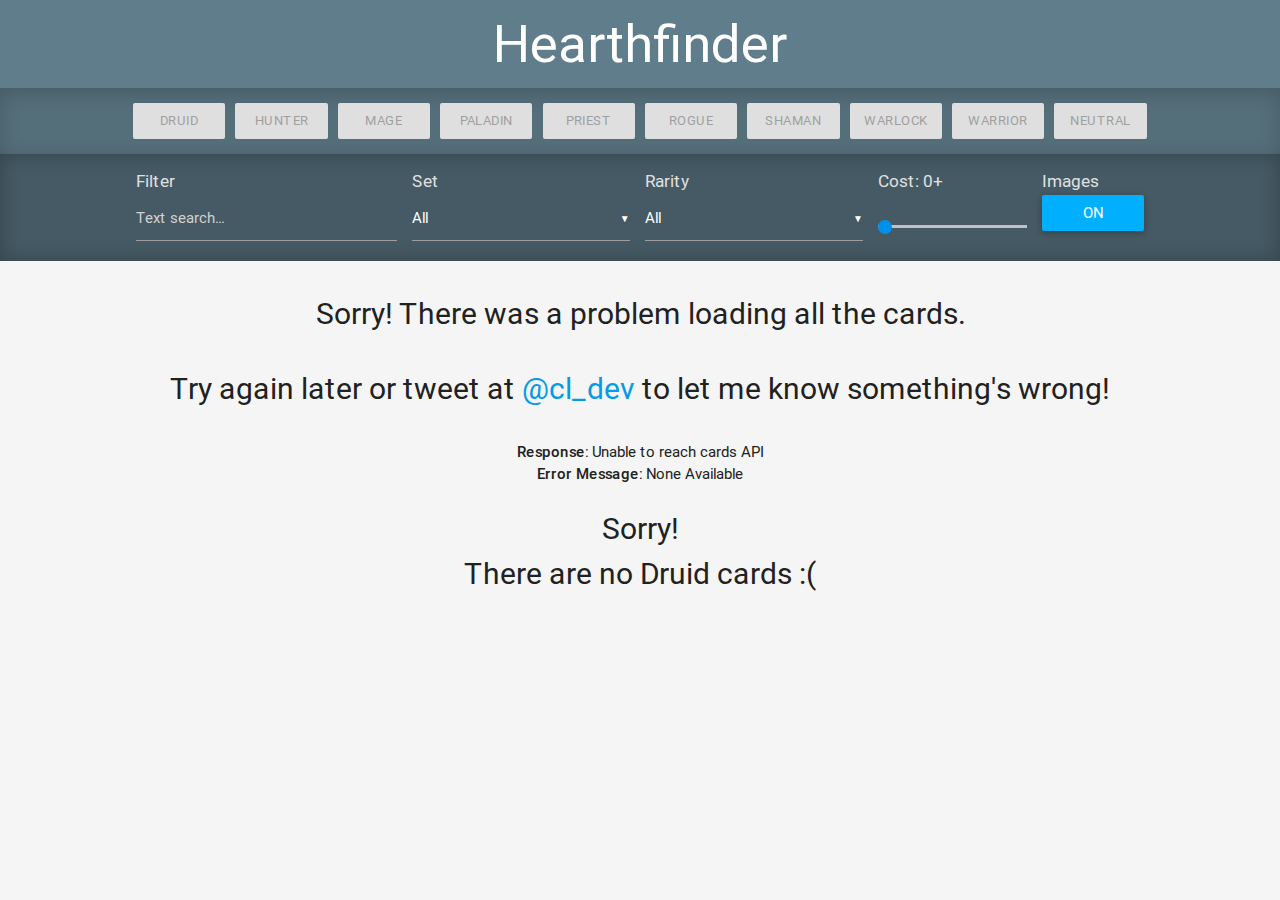
<file: cards/index.html>
<!doctype html>
<html ng-app="cards">
    <head>
        <title>Hearthstone Card Browser</title>
        
        <meta charset="utf-8">
        <meta name="viewport" content="width=device-width, initial-scale=1">
        <meta name="theme-color" content="#607d8b" />
        
        <link rel="shortcut icon" type="image/png" href="../_images/favicon.png">
        <link rel="shortcut icon" type="image/png" href="http://scrap.chrislewisdev.com/_images/favicon.png">
        
        <link href="http://fonts.googleapis.com/icon?family=Material+Icons" rel="stylesheet">
        <link type="text/css" rel="stylesheet" href="./materialize/css/materialize.min.css"  media="screen,projection"/>
        <link rel="stylesheet" href="./css/style.css">
        <link rel="stylesheet" href="./css/card-previews.css">
        
        <script src="../_js/angular.min.js"></script>
        <script src="../_js/angular-route.min.js"></script>
        <script src="../_js/angular-sanitize.js"></script>
        <script src="./js/cards.js"></script>

        <!--Let browser know website is optimized for mobile-->
        <meta name="viewport" content="width=device-width, initial-scale=1.0"/>
    </head>
    <body>
        <div class="header blue-grey">
            <h1>Hearthfinder</h1>
        </div>

        <div ng-view></div>

        <!-- Materialize CSS includes -->
        <script type="text/javascript" src="https://code.jquery.com/jquery-2.1.1.min.js"></script>
        <script type="text/javascript" src="./materialize/js/materialize.min.js"></script>
    </body>
</html>
</file>
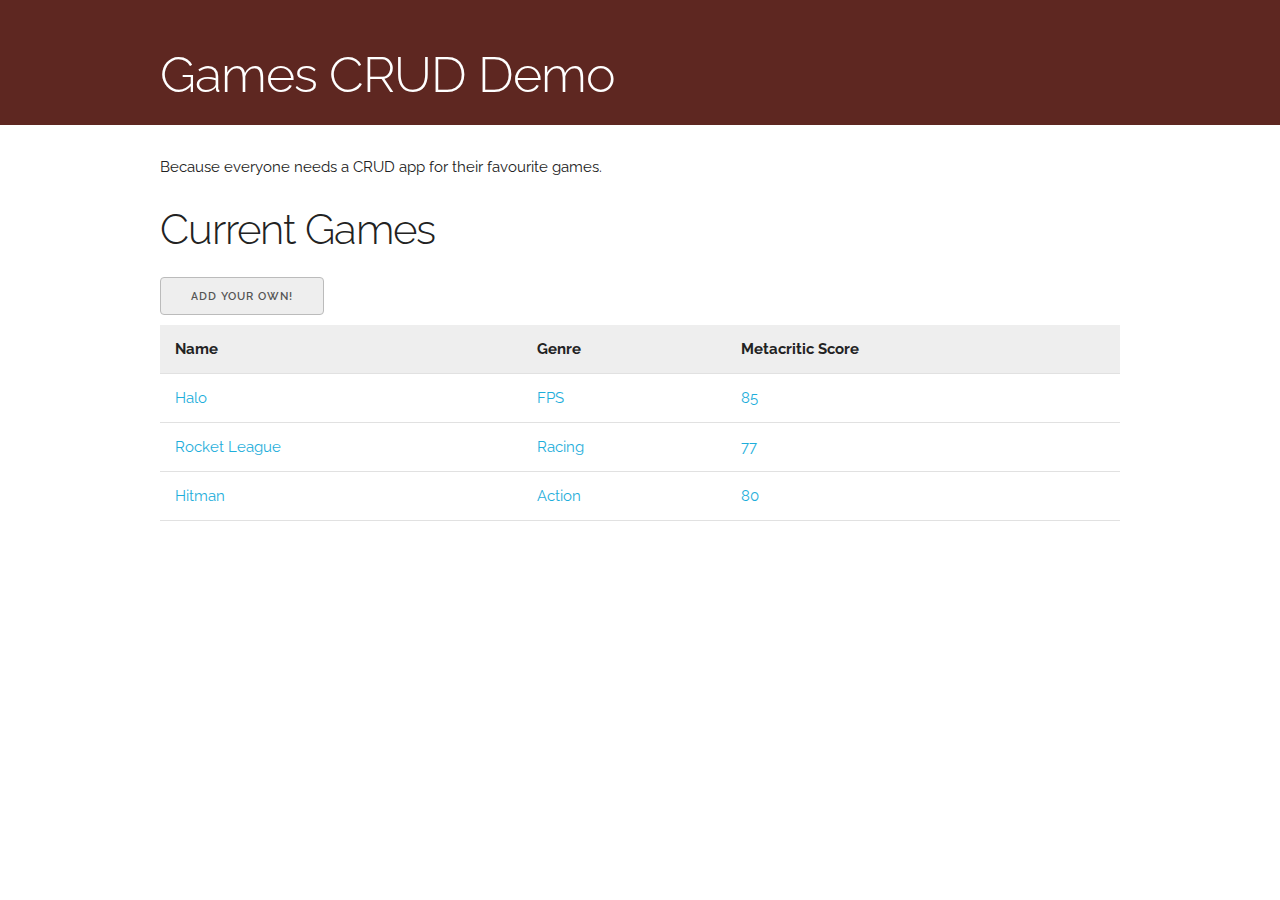
<file: cruddy-games/index.html>
<!doctype html>
<html ng-app="games-crud">
    <head>
        <title>Scrapyard: Games CRUD</title>
        
        <meta charset="utf-8">
        <meta name="viewport" content="width=device-width, initial-scale=1">
        <meta name="theme-color" content="#5e2721" />
        
        <link rel="shortcut icon" type="image/png" href="../_images/favicon.png">
        <link rel="shortcut icon" type="image/png" href="http://scrap.chrislewisdev.com/_images/favicon.png">
        
        <link href="//fonts.googleapis.com/css?family=Raleway:400,300,600" rel="stylesheet" type="text/css">
        <link rel="stylesheet" href="../_css/skeleton/normalize.css">
        <link rel="stylesheet" href="../_css/skeleton/skeleton.css">
        <link rel="stylesheet" href="../_css/style.css">
        <link rel="stylesheet" href="css/style.css">
        <link rel="stylesheet" href="css/ng-dialog/ngDialog.css">
        <link rel="stylesheet" href="css/ng-dialog/ngDialog-theme-default.css">
        
        <script src="../_js/angular.min.js"></script>
        <script src="../_js/angular-route.min.js"></script>
        <script src="js/ngDialog.min.js"></script>
        <script src="js/games-crud.js"></script>
    </head>
    <body>
        <div class="header">
            <div class="container">
                <div class="row">
                    <div class="twelve columns">
                        <h1>Games CRUD Demo</h1>
                    </div>
                </div>
            </div>
        </div>
        <div class="body container">
            <div>
                <p>Because everyone needs a CRUD app for their favourite games.</p>
            </div>
            <div ng-view></div>
        </div>
    </body>
</html>
</file>
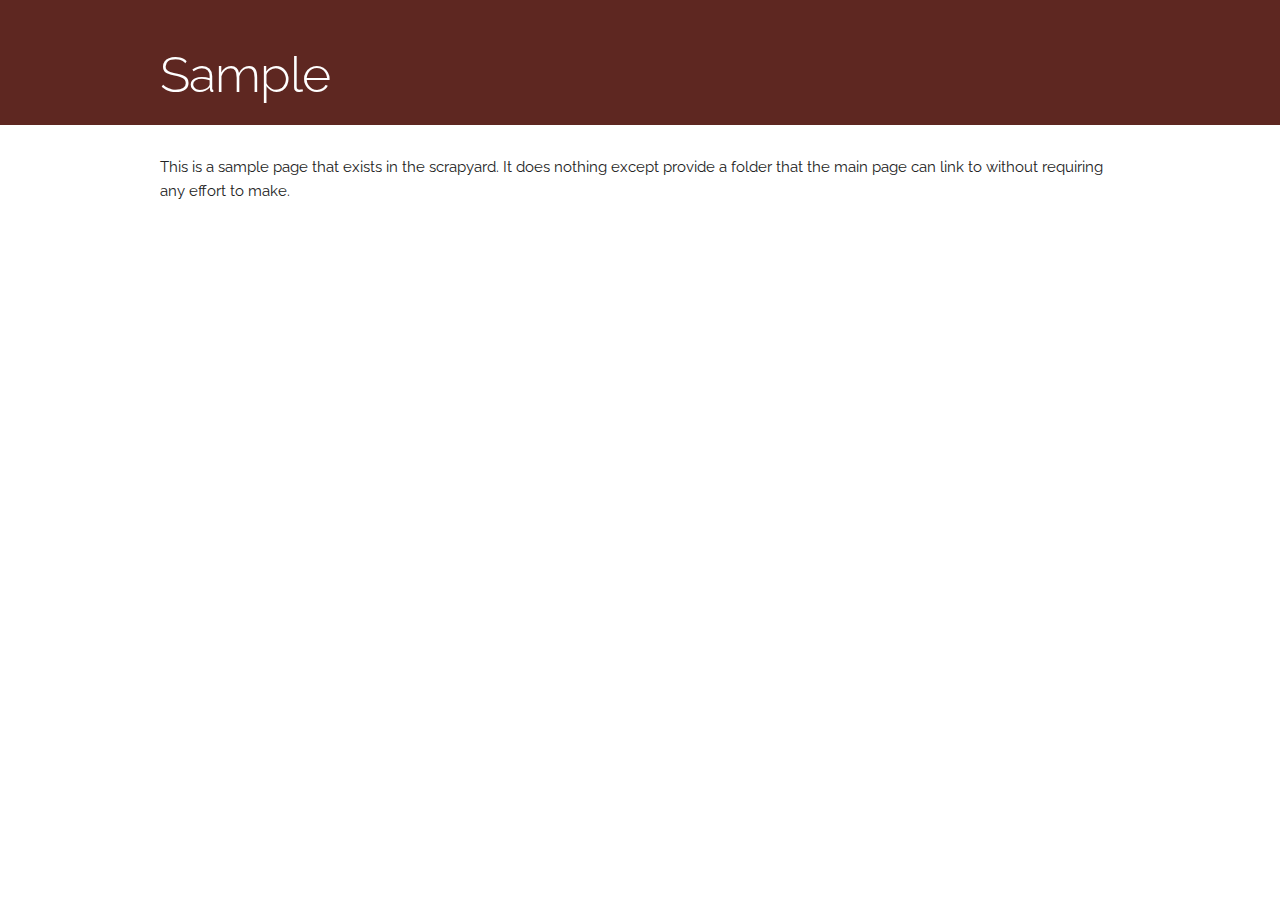
<file: sample-page/index.html>
<!doctype html>
<html>
    <head>
        <title>Scrapyard: Sample Page</title>
        
        <meta charset="utf-8">
        <meta name="viewport" content="width=device-width, initial-scale=1">
        <meta name="theme-color" content="#5e2721" />
        
        <link rel="shortcut icon" type="image/png" href="../_images/favicon.png">
        <link rel="shortcut icon" type="image/png" href="http://scrap.chrislewisdev.com/_images/favicon.png">
        
        <link href="//fonts.googleapis.com/css?family=Raleway:400,300,600" rel="stylesheet" type="text/css">
        <link rel="stylesheet" href="../_css/skeleton/normalize.css">
        <link rel="stylesheet" href="../_css/skeleton/skeleton.css">
        <link rel="stylesheet" href="../_css/style.css">
    </head>
    <body>
        <div class="header">
            <div class="container">
                <div class="row">
                    <div class="twelve columns">
                        <h1>Sample</h1>
                    </div>
                </div>
            </div>
        </div>
        <div class="body container">
            <div class="row">
                <div class="twelve columns">
                    <p>
                        This is a sample page that exists in the scrapyard. 
                        It does nothing except provide a folder that the main page can link to without requiring any effort to make.
                    </p>
                </div>
            </div>
        </div>
    </body>
</html>
</file>
<file: cards/css/style.css>
body
{
    background:#F5F5F5;
    color:#212121;
}

.header
{
    padding-top:1em;
    padding-bottom:1em;
    text-align:center;
    color:#FFFFFF;
}

.header h1
{
    margin:0;
    font-size:3.5rem;    
}

.container
{
    max-width:1340px;
    width:80%;
}
@media (max-width:900px) {
    .container
    {
        width:85%;
    }
}

.class-navigation
{
    box-shadow: inset 0px 5px 20px 0px rgba(0,0,0,0.17);
    padding-top:1em;
    padding-bottom:1em;
}
.class-navigation .row
{
    margin-bottom:0;
}

.filters
{
    box-shadow: inset 0px 0px 20px 0px rgba(0,0,0,0.25);
    padding-top:1em;
    padding-bottom:1em;
    color:#FFFFFF;
}

button[disabled]
{
    background-color:#dedede !important;
    color:#bbb;
    border-color:#bbb !important;
}
.btn, .btn:focus
{
    background:#0091ea;
    padding:0;
}
.btn:hover
{
    background:#40c4ff;
}
.button-primary
{
    background:#00b0ff;
    color:#FFFFFF;
}

.class-button
{
    width:9%;
    margin-left:.5%;
    margin-right:.5%;
    font-size:13px;
}

.class-navigation-mobile
{
    display:none;
}
@media (max-width: 900px) { 
    .class-navigation-mobile
    {
        display:block;
    }
    .class-navigation-desktop
    {
        display:none;
    }
}

.class-navigation .dropdown-button
{
    width:100%;
}
#class-select-dropdown li
{
    text-align:center;
    display:inline-block;
    width:50%;
}
#class-select-dropdown li.current-class
{
    background:#eee;
}

.display-options button
{
    width:24%;
}
@media (max-width: 650px) { 
    .display-options button
    {
        width:100%;
    }
}

.filter-toggle button
{
    width:100%;
    z-index:20;
    /*margin-bottom:20px;*/
}

.filter-options
{
    display:flex;
    flex-direction:row;
}
.filter-options span
{
    width:100%;
}
.filter-options div.fieldset
{
    flex-grow:1;
    padding-left:.75%;
    padding-right:.75%;
}
.filter-options div.fieldset label
{
    display:inline-block;
    width:100%;
    font-size:115%;
    color:#e0e0e0;
}
.filter-options div.fieldset select, .filter-options div.fieldset input, .filter-options div.fieldset button
{
    width:100%;
}
.select-wrapper span.caret
{
    text-align:right;
    color:white;
}
.fieldset input, .fieldset input.select-dropdown, .fieldset p.range-field
{
    margin-bottom:5px;
}
input[type=range]
{
    border:none;
}
input[type=range]::-webkit-slider-thumb
{
    background-color:#0091ea;
}
input[type=range]::-moz-range-thumb
{
    background-color:#0091ea;
}
input[type=range]::-ms-thumb
{
    background-color:#0091ea;
}
input[type=range]+.thumb
{
    background-color:#0091ea;
}
@media (max-width: 650px) {
    .filter-options
    {
        display:block;
        margin-top:.5em;
    }
    .filter-options div.fieldset
    {
        display:block;
        width:100%;
    }
    .filter-options div.fieldset label
    {
        display:inline-block;
        width:24%;
    }
    .filter-options .select-wrapper, .filter-options div.fieldset input[type=search], .filter-options div.fieldset button, p.range-field
    {
        display:inline-block;
        width:71%;
    }
    .filter-options div.fieldset input.select-dropdown
    {
        width:100%;
    }
    .fieldset input, .fieldset input.select-dropdown, .fieldset p.range-field
    {
        margin-bottom:15px;
    }
}

.loading-indicator, .error-message
{
    text-align:center;
    font-size:200%;
    margin-top:20px;
}

.error-info
{
    font-size:50%;
}

.card-single
{
    display:inline-block;
    width:16.66%;
    
    /* Required to make the absolute positioning on the card images work. */
    position:relative;
    
    /*All the card images have whitespace around the top... let's squish that down. */
    margin-top:-40px;
}
.card-single::after
{
    /* Confused? 151% = ratio of the card image size, a.k.a. 307 * 465. 
     * This makes our card div match the aspect ratio even when the image hasn't loaded yet, 
     * allowing us to keep the page size consistent.
     */
    padding-top:151.4%;
    display:block;
    content:'';
}

@media (max-width: 1400px) { .card-single
{
    width:25%;
}}
/* 3 columns on smaller screens*/
@media (max-width: 950px) { .card-single
{
    width:33%;
}}
/* 2 columns on phone screens */
@media (max-width: 550px) { .card-single
{
    width:50%;
}}

.card-single img
{
    /* Absolute positioning required to prevent the card size interfering with our fixed-aspect div size. */
    position:absolute;
    top:0;
    bottom:0;
    left:0;
    right:0;
    
    max-width:100%;
    height:auto;
    
    /* Make sure it sits above the card preview once loaded. */
    z-index:10;
}

.card-area
{
    margin-top:20px;
}

.pagination button
{
    width:30%;
    height:80px;
}
.pagination button i
{
    font-size:6rem;
}
.next-page
{
    float:right;
}
.previous-page
{
    float:left;
}

@media (max-width:650px) {
    .pagination
    {
        position:fixed;
        left:0;
        right:0;
        bottom:0;
        width:100%;
        z-index:20;
    }
    .pagination button
    {
        margin-bottom:0;
        height:4.5rem;
        width:33%;
    }
    .collection-view
    {
        margin-bottom:60px;
    }
}

@media (min-width:650px) {
    .hidden-desktop
    {
        display:none;
    }
}
@media (max-width:650px) {
    .hidden-mobile
    {
        display:none;
    }
}
</file>
<file: cards/css/card-previews.css>
.card-preview
{
    /* Absolute positioning required to prevent the card size interfering with our fixed-aspect div size. */
    position:absolute;
    top:0;
    bottom:0;
    left:0;
    right:0;
    
    margin-top:25%;
    margin-bottom:11%;
    margin-left:10.5%;
    margin-right:10.5%;
    
    border:1px solid black;
    border-radius:3px;
    
    line-height:1;
}

/*************** NAME ****************/
.card-preview .card-name
{
    position:absolute;
    top:12%;
    left:5%;
    
    width:90%;
    height:30%;
    
    text-align:center;
    font-size:1.25vw;
    font-weight:bold;
    
    /* For vertical alignment. */
    display:table;
}
.card-preview .card-name span
{
    display:table-cell;
    vertical-align:middle;
}

/*************** RARITY ****************/
.card-preview .card-rarity
{
    position:absolute;
    top:45%;
    
    width:100%;
    
    text-align:center;
    font-weight:bold;
}
.card-rarity.Rare { color:blue; }
.card-rarity.Epic { color:purple; }
.card-rarity.Legendary { color:orange; }


/*************** COST ****************/
.card-preview .card-cost
{
    position:absolute;
    top:1%;
    left:2%;
    
    font-size:200%;

    color:#293e5c;
}

/*************** ATTACK ****************/
.card-preview .card-attack
{
    position:absolute;
    left:2%;
    bottom:2%;
    
    font-size:200%;
}

/*************** HEALTH ****************/
.card-preview .card-health
{
    position:absolute;
    right:2%;
    bottom:2%;
    
    font-size:200%;
}

/*************** CARD TEXT ****************/
.card-preview .card-text
{
    position:absolute;
    top:55%;
    left:7.5%;
    
    width:85%;
    height:32%;
    text-align:center;
    
    /* For vertical alignment. */
    display:table;
}
.card-preview .card-text span
{
    display:table-cell;
    vertical-align:middle;
}

/*************** RACE ****************/
.card-preview .card-race
{
    position:absolute;
    bottom:2%;
    
    width:100%;
    text-align:center;
}

/*************** TYPE ****************/
.card-preview .card-type
{
    position:absolute;
    top:3%;
    
    width:100%;
    text-align:center;
}

/********* MAGIC NUMBERS INCOMING *************
 * These sizes are all chosen to scale the text to a readable size that fits for each screen size.
 * Clearly, these are prone to break if we change the UI- but until parent-relative text scaling
 * comes to CSS, this is the only non-JS way to make everything readable.
 */

@media (max-width: 1400px) {
    .card-preview .card-name
    {
        font-size:1.85vw;
    }
    .card-preview .card-text, .card-preview .card-rarity, .card-preview .card-race, .card-preview .card-type
    {
        font-size:1.23vw;
    }
    .card-preview .card-health, .card-preview .card-attack, .card-preview .card-cost
    {
        font-size:2.46vw;
    }
}
@media (max-width: 950px) {
    .card-preview .card-name
    {
        font-size:2.4vw;
    }
    .card-preview .card-text, .card-preview .card-rarity, .card-preview .card-race, .card-preview .card-type
    {
        font-size:1.75vw;
    }
    .card-preview .card-health, .card-preview .card-attack, .card-preview .card-cost
    {
        font-size:3.4vw;
    }
}
@media (max-width: 550px) {
    .card-preview .card-name
    {
        font-size:3.75vw;
    }
    .card-preview .card-text, .card-preview .card-rarity, .card-preview .card-race, .card-preview .card-type
    {
        font-size:3.1vw;
    }
    .card-preview .card-health, .card-preview .card-attack, .card-preview .card-cost
    {
        font-size:5.5vw;
    }
}
</file>
<file: _css/skeleton/skeleton.css>
/*
* Skeleton V2.0.4
* Copyright 2014, Dave Gamache
* www.getskeleton.com
* Free to use under the MIT license.
* http://www.opensource.org/licenses/mit-license.php
* 12/29/2014
*/


/* Table of contents
––––––––––––––––––––––––––––––––––––––––––––––––––
- Grid
- Base Styles
- Typography
- Links
- Buttons
- Forms
- Lists
- Code
- Tables
- Spacing
- Utilities
- Clearing
- Media Queries
*/


/* Grid
–––––––––––––––––––––––––––––––––––––––––––––––––– */
.container {
  position: relative;
  width: 100%;
  max-width: 960px;
  margin: 0 auto;
  padding: 0 20px;
  box-sizing: border-box; }
.column,
.columns {
  width: 100%;
  float: left;
  box-sizing: border-box; }

/* For devices larger than 400px */
@media (min-width: 400px) {
  .container {
    width: 85%;
    padding: 0; }
}

/* For devices larger than 550px */
@media (min-width: 550px) {
  .container {
    width: 80%; }
  .column,
  .columns {
    margin-left: 4%; }
  .column:first-child,
  .columns:first-child {
    margin-left: 0; }

  .one.column,
  .one.columns                    { width: 4.66666666667%; }
  .two.columns                    { width: 13.3333333333%; }
  .three.columns                  { width: 22%;            }
  .four.columns                   { width: 30.6666666667%; }
  .five.columns                   { width: 39.3333333333%; }
  .six.columns                    { width: 48%;            }
  .seven.columns                  { width: 56.6666666667%; }
  .eight.columns                  { width: 65.3333333333%; }
  .nine.columns                   { width: 74.0%;          }
  .ten.columns                    { width: 82.6666666667%; }
  .eleven.columns                 { width: 91.3333333333%; }
  .twelve.columns                 { width: 100%; margin-left: 0; }

  .one-third.column               { width: 30.6666666667%; }
  .two-thirds.column              { width: 65.3333333333%; }

  .one-half.column                { width: 48%; }

  /* Offsets */
  .offset-by-one.column,
  .offset-by-one.columns          { margin-left: 8.66666666667%; }
  .offset-by-two.column,
  .offset-by-two.columns          { margin-left: 17.3333333333%; }
  .offset-by-three.column,
  .offset-by-three.columns        { margin-left: 26%;            }
  .offset-by-four.column,
  .offset-by-four.columns         { margin-left: 34.6666666667%; }
  .offset-by-five.column,
  .offset-by-five.columns         { margin-left: 43.3333333333%; }
  .offset-by-six.column,
  .offset-by-six.columns          { margin-left: 52%;            }
  .offset-by-seven.column,
  .offset-by-seven.columns        { margin-left: 60.6666666667%; }
  .offset-by-eight.column,
  .offset-by-eight.columns        { margin-left: 69.3333333333%; }
  .offset-by-nine.column,
  .offset-by-nine.columns         { margin-left: 78.0%;          }
  .offset-by-ten.column,
  .offset-by-ten.columns          { margin-left: 86.6666666667%; }
  .offset-by-eleven.column,
  .offset-by-eleven.columns       { margin-left: 95.3333333333%; }

  .offset-by-one-third.column,
  .offset-by-one-third.columns    { margin-left: 34.6666666667%; }
  .offset-by-two-thirds.column,
  .offset-by-two-thirds.columns   { margin-left: 69.3333333333%; }

  .offset-by-one-half.column,
  .offset-by-one-half.columns     { margin-left: 52%; }

}


/* Base Styles
–––––––––––––––––––––––––––––––––––––––––––––––––– */
/* NOTE
html is set to 62.5% so that all the REM measurements throughout Skeleton
are based on 10px sizing. So basically 1.5rem = 15px :) */
html {
  font-size: 62.5%; }
body {
  font-size: 1.5em; /* currently ems cause chrome bug misinterpreting rems on body element */
  line-height: 1.6;
  font-weight: 400;
  font-family: "Raleway", "HelveticaNeue", "Helvetica Neue", Helvetica, Arial, sans-serif;
  color: #222; }


/* Typography
–––––––––––––––––––––––––––––––––––––––––––––––––– */
h1, h2, h3, h4, h5, h6 {
  margin-top: 0;
  margin-bottom: 2rem;
  font-weight: 300; }
h1 { font-size: 4.0rem; line-height: 1.2;  letter-spacing: -.1rem;}
h2 { font-size: 3.6rem; line-height: 1.25; letter-spacing: -.1rem; }
h3 { font-size: 3.0rem; line-height: 1.3;  letter-spacing: -.1rem; }
h4 { font-size: 2.4rem; line-height: 1.35; letter-spacing: -.08rem; }
h5 { font-size: 1.8rem; line-height: 1.5;  letter-spacing: -.05rem; }
h6 { font-size: 1.5rem; line-height: 1.6;  letter-spacing: 0; }

/* Larger than phablet */
@media (min-width: 550px) {
  h1 { font-size: 5.0rem; }
  h2 { font-size: 4.2rem; }
  h3 { font-size: 3.6rem; }
  h4 { font-size: 3.0rem; }
  h5 { font-size: 2.4rem; }
  h6 { font-size: 1.5rem; }
}

p {
  margin-top: 0; }


/* Links
–––––––––––––––––––––––––––––––––––––––––––––––––– */
a {
  color: #1EAEDB; }
a:hover {
  color: #0FA0CE; }


/* Buttons
–––––––––––––––––––––––––––––––––––––––––––––––––– */
.button,
button,
input[type="submit"],
input[type="reset"],
input[type="button"] {
  display: inline-block;
  height: 38px;
  padding: 0 30px;
  color: #555;
  text-align: center;
  font-size: 11px;
  font-weight: 600;
  line-height: 38px;
  letter-spacing: .1rem;
  text-transform: uppercase;
  text-decoration: none;
  white-space: nowrap;
  background-color: transparent;
  border-radius: 4px;
  border: 1px solid #bbb;
  cursor: pointer;
  box-sizing: border-box; }
.button:hover,
button:hover,
input[type="submit"]:hover,
input[type="reset"]:hover,
input[type="button"]:hover,
.button:focus,
button:focus,
input[type="submit"]:focus,
input[type="reset"]:focus,
input[type="button"]:focus {
  color: #333;
  border-color: #888;
  outline: 0; }
.button.button-primary,
button.button-primary,
input[type="submit"].button-primary,
input[type="reset"].button-primary,
input[type="button"].button-primary {
  color: #FFF;
  background-color: #33C3F0;
  border-color: #33C3F0; }
.button.button-primary:hover,
button.button-primary:hover,
input[type="submit"].button-primary:hover,
input[type="reset"].button-primary:hover,
input[type="button"].button-primary:hover,
.button.button-primary:focus,
button.button-primary:focus,
input[type="submit"].button-primary:focus,
input[type="reset"].button-primary:focus,
input[type="button"].button-primary:focus {
  color: #FFF;
  background-color: #1EAEDB;
  border-color: #1EAEDB; }


/* Forms
–––––––––––––––––––––––––––––––––––––––––––––––––– */
input[type="email"],
input[type="number"],
input[type="search"],
input[type="text"],
input[type="tel"],
input[type="url"],
input[type="password"],
textarea,
select {
  height: 38px;
  padding: 6px 10px; /* The 6px vertically centers text on FF, ignored by Webkit */
  background-color: #fff;
  border: 1px solid #D1D1D1;
  border-radius: 4px;
  box-shadow: none;
  box-sizing: border-box; }
/* Removes awkward default styles on some inputs for iOS */
input[type="email"],
input[type="number"],
input[type="search"],
input[type="text"],
input[type="tel"],
input[type="url"],
input[type="password"],
textarea {
  -webkit-appearance: none;
     -moz-appearance: none;
          appearance: none; }
textarea {
  min-height: 65px;
  padding-top: 6px;
  padding-bottom: 6px; }
input[type="email"]:focus,
input[type="number"]:focus,
input[type="search"]:focus,
input[type="text"]:focus,
input[type="tel"]:focus,
input[type="url"]:focus,
input[type="password"]:focus,
textarea:focus,
select:focus {
  border: 1px solid #33C3F0;
  outline: 0; }
label,
legend {
  display: block;
  margin-bottom: .5rem;
  font-weight: 600; }
fieldset {
  padding: 0;
  border-width: 0; }
input[type="checkbox"],
input[type="radio"] {
  display: inline; }
label > .label-body {
  display: inline-block;
  margin-left: .5rem;
  font-weight: normal; }


/* Lists
–––––––––––––––––––––––––––––––––––––––––––––––––– */
ul {
  list-style: circle inside; }
ol {
  list-style: decimal inside; }
ol, ul {
  padding-left: 0;
  margin-top: 0; }
ul ul,
ul ol,
ol ol,
ol ul {
  margin: 1.5rem 0 1.5rem 3rem;
  font-size: 90%; }
li {
  margin-bottom: 1rem; }


/* Code
–––––––––––––––––––––––––––––––––––––––––––––––––– */
code {
  padding: .2rem .5rem;
  margin: 0 .2rem;
  font-size: 90%;
  white-space: nowrap;
  background: #F1F1F1;
  border: 1px solid #E1E1E1;
  border-radius: 4px; }
pre > code {
  display: block;
  padding: 1rem 1.5rem;
  white-space: pre; }


/* Tables
–––––––––––––––––––––––––––––––––––––––––––––––––– */
th,
td {
  padding: 12px 15px;
  text-align: left;
  border-bottom: 1px solid #E1E1E1; }
th:first-child,
td:first-child {
  padding-left: 0; }
th:last-child,
td:last-child {
  padding-right: 0; }


/* Spacing
–––––––––––––––––––––––––––––––––––––––––––––––––– */
button,
.button {
  margin-bottom: 1rem; }
input,
textarea,
select,
fieldset {
  margin-bottom: 1.5rem; }
pre,
blockquote,
dl,
figure,
table,
p,
ul,
ol,
form {
  margin-bottom: 2.5rem; }


/* Utilities
–––––––––––––––––––––––––––––––––––––––––––––––––– */
.u-full-width {
  width: 100%;
  box-sizing: border-box; }
.u-max-full-width {
  max-width: 100%;
  box-sizing: border-box; }
.u-pull-right {
  float: right; }
.u-pull-left {
  float: left; }


/* Misc
–––––––––––––––––––––––––––––––––––––––––––––––––– */
hr {
  margin-top: 3rem;
  margin-bottom: 3.5rem;
  border-width: 0;
  border-top: 1px solid #E1E1E1; }


/* Clearing
–––––––––––––––––––––––––––––––––––––––––––––––––– */

/* Self Clearing Goodness */
.container:after,
.row:after,
.u-cf {
  content: "";
  display: table;
  clear: both; }


/* Media Queries
–––––––––––––––––––––––––––––––––––––––––––––––––– */
/*
Note: The best way to structure the use of media queries is to create the queries
near the relevant code. For example, if you wanted to change the styles for buttons
on small devices, paste the mobile query code up in the buttons section and style it
there.
*/


/* Larger than mobile */
@media (min-width: 400px) {}

/* Larger than phablet (also point when grid becomes active) */
@media (min-width: 550px) {}

/* Larger than tablet */
@media (min-width: 750px) {}

/* Larger than desktop */
@media (min-width: 1000px) {}

/* Larger than Desktop HD */
@media (min-width: 1200px) {}
</file>
<file: _css/style.css>
.header
{
    color:white;
    background-color:#5E2721;
    padding-top:3em;
    margin-bottom:2em;
}
</file>
<file: cruddy-games/css/style.css>
body
{
    padding-bottom:2em;
}

@media (max-width:400px) { .header
{
    padding-top:.5em;
    margin-bottom:1em;
}}

label
{
    display:inline-block;
    min-width:140px;
    text-align:left;
}

.error input, .error select
{
    border-color:red;
}

@media (max-width:400px) { input, select
{
    display:block;
    width:100%;
}}

.table
{
    display:table;
    width:100%;
}
.tr
{
    display:table-row;
}
.td
{
    display:table-cell;
}
.thead
{
    display:table-header-group;
    background-color:#eeeeee;
    font-weight:bold;
}
.th, .td 
{
  padding: 12px 15px;
  text-align: left;
  border-bottom: 1px solid #E1E1E1; 
}

a.tr
{
    text-decoration:none;
}
a.tr:hover, a.tr:focus, a.tr:active
{
    background-color:#eee;
}

button
{
    min-width:110px;
    background-color:#eee;
}
.button-primary
{
    background-color:#7BAFBF !important;
    border-color:#75A6B5 !important;
}
button[disabled]
{
    background-color:#eee !important;
    color:#bbb;
    border-color:#bbb !important;
}

.delete-button
{
    border-color:#CC0000;
    background-color:#990000;
    color:white;
    margin-top:1em;
}
.delete-button:hover
{
    color:white;
}
@media(max-width:400px) {
    .save-button, .cancel-button
    {
        display:block;
        width:100%;
    }
    .delete-button, .add-button
    {
        width:100%;
        display:block;
    }
}
</file>
<file: cruddy-games/css/ng-dialog/ngDialog.css>
@-webkit-keyframes ngdialog-fadeout {
  0% {
    opacity: 1;
  }

  100% {
    opacity: 0;
  }
}

@keyframes ngdialog-fadeout {
  0% {
    opacity: 1;
  }

  100% {
    opacity: 0;
  }
}

@-webkit-keyframes ngdialog-fadein {
  0% {
    opacity: 0;
  }

  100% {
    opacity: 1;
  }
}

@keyframes ngdialog-fadein {
  0% {
    opacity: 0;
  }

  100% {
    opacity: 1;
  }
}

.ngdialog {
  box-sizing: border-box;
}

.ngdialog *,
.ngdialog *:before,
.ngdialog *:after {
  box-sizing: inherit;
}

.ngdialog {
  position: fixed;
  overflow: auto;
  -webkit-overflow-scrolling: touch;
  z-index: 10000;
  top: 0;
  right: 0;
  bottom: 0;
  left: 0;
}

.ngdialog.ngdialog-disabled-animation,
.ngdialog.ngdialog-disabled-animation .ngdialog-overlay,
.ngdialog.ngdialog-disabled-animation .ngdialog-content {
  -webkit-animation: none!important;
  animation: none!important;
}

.ngdialog-overlay {
  position: fixed;
  background: rgba(0, 0, 0, 0.4);
  top: 0;
  right: 0;
  bottom: 0;
  left: 0;
  -webkit-backface-visibility: hidden;
  -webkit-animation: ngdialog-fadein 0.5s;
  animation: ngdialog-fadein 0.5s;
}

.ngdialog-no-overlay {
  pointer-events: none;
}

.ngdialog.ngdialog-closing .ngdialog-overlay {
  -webkit-backface-visibility: hidden;
  -webkit-animation: ngdialog-fadeout 0.5s;
  animation: ngdialog-fadeout 0.5s;
}

.ngdialog-content {
  background: white;
  -webkit-backface-visibility: hidden;
  -webkit-animation: ngdialog-fadein 0.5s;
  animation: ngdialog-fadein 0.5s;
  pointer-events: all;
}

.ngdialog.ngdialog-closing .ngdialog-content {
  -webkit-backface-visibility: hidden;
  -webkit-animation: ngdialog-fadeout 0.5s;
  animation: ngdialog-fadeout 0.5s;
}

.ngdialog-close:before {
  font-family: 'Helvetica', Arial, sans-serif;
  content: '\00D7';
  cursor: pointer;
}

html.ngdialog-open,
body.ngdialog-open {
  overflow: hidden;
}
</file>
<file: cruddy-games/css/ng-dialog/ngDialog-theme-default.css>
@-webkit-keyframes ngdialog-flyin {
  0% {
    opacity: 0;
    -webkit-transform: translateY(-40px);
    transform: translateY(-40px);
  }

  100% {
    opacity: 1;
    -webkit-transform: translateY(0);
    transform: translateY(0);
  }
}

@keyframes ngdialog-flyin {
  0% {
    opacity: 0;
    -webkit-transform: translateY(-40px);
    transform: translateY(-40px);
  }

  100% {
    opacity: 1;
    -webkit-transform: translateY(0);
    transform: translateY(0);
  }
}

@-webkit-keyframes ngdialog-flyout {
  0% {
    opacity: 1;
    -webkit-transform: translateY(0);
    transform: translateY(0);
  }

  100% {
    opacity: 0;
    -webkit-transform: translateY(-40px);
    transform: translateY(-40px);
  }
}

@keyframes ngdialog-flyout {
  0% {
    opacity: 1;
    -webkit-transform: translateY(0);
    transform: translateY(0);
  }

  100% {
    opacity: 0;
    -webkit-transform: translateY(-40px);
    transform: translateY(-40px);
  }
}

.ngdialog.ngdialog-theme-default {
  padding-bottom: 160px;
  padding-top: 160px;
}

.ngdialog.ngdialog-theme-default.ngdialog-closing .ngdialog-content {
  -webkit-animation: ngdialog-flyout .5s;
  animation: ngdialog-flyout .5s;
}

.ngdialog.ngdialog-theme-default .ngdialog-content {
  -webkit-animation: ngdialog-flyin .5s;
  animation: ngdialog-flyin .5s;
  background: #f0f0f0;
  border-radius: 5px;
  color: #444;
  font-size: 1.1em;
  line-height: 1.5em;
  margin: 0 auto;
  max-width: 100%;
  padding: 1em;
  position: relative;
  width: 450px;
}

.ngdialog.ngdialog-theme-default .ngdialog-close {
  border-radius: 5px;
  cursor: pointer;
  position: absolute;
  right: 0;
  top: 0;
}

.ngdialog.ngdialog-theme-default .ngdialog-close:before {
  background: transparent;
  border-radius: 3px;
  color: #bbb;
  content: '\00D7';
  font-size: 26px;
  font-weight: 400;
  height: 30px;
  line-height: 26px;
  position: absolute;
  right: 3px;
  text-align: center;
  top: 3px;
  width: 30px;
}

.ngdialog.ngdialog-theme-default .ngdialog-close:hover:before,
.ngdialog.ngdialog-theme-default .ngdialog-close:active:before {
  color: #777;
}

.ngdialog.ngdialog-theme-default .ngdialog-message {
  margin-bottom: .5em;
}

.ngdialog.ngdialog-theme-default .ngdialog-input {
  margin-bottom: 1em;
}

.ngdialog.ngdialog-theme-default .ngdialog-input textarea,
.ngdialog.ngdialog-theme-default .ngdialog-input input[type="text"],
.ngdialog.ngdialog-theme-default .ngdialog-input input[type="password"],
.ngdialog.ngdialog-theme-default .ngdialog-input input[type="email"],
.ngdialog.ngdialog-theme-default .ngdialog-input input[type="url"] {
  background: #fff;
  border: 0;
  border-radius: 3px;
  font-family: inherit;
  font-size: inherit;
  font-weight: inherit;
  margin: 0 0 .25em;
  min-height: 2.5em;
  padding: .25em .67em;
  width: 100%;
}

.ngdialog.ngdialog-theme-default .ngdialog-input textarea:focus,
.ngdialog.ngdialog-theme-default .ngdialog-input input[type="text"]:focus,
.ngdialog.ngdialog-theme-default .ngdialog-input input[type="password"]:focus,
.ngdialog.ngdialog-theme-default .ngdialog-input input[type="email"]:focus,
.ngdialog.ngdialog-theme-default .ngdialog-input input[type="url"]:focus {
  box-shadow: inset 0 0 0 2px #8dbdf1;
  outline: none;
}

.ngdialog.ngdialog-theme-default .ngdialog-buttons {
  *zoom: 1;
}

.ngdialog.ngdialog-theme-default .ngdialog-buttons:after {
  content: '';
  display: table;
  clear: both;
}

.ngdialog.ngdialog-theme-default .ngdialog-button {
  border: 0;
  border-radius: 3px;
  cursor: pointer;
  float: right;
  font-family: inherit;
  font-size: .8em;
  letter-spacing: .1em;
  line-height: 1em;
  margin: 0 0 0 .5em;
  padding: .75em 2em;
  text-transform: uppercase;
}

.ngdialog.ngdialog-theme-default .ngdialog-button:focus {
  -webkit-animation: ngdialog-pulse 1.1s infinite;
  animation: ngdialog-pulse 1.1s infinite;
  outline: none;
}

@media (max-width: 568px) {
  .ngdialog.ngdialog-theme-default .ngdialog-button:focus {
    -webkit-animation: none;
    animation: none;
  }
}

.ngdialog.ngdialog-theme-default .ngdialog-button.ngdialog-button-primary {
  background: #3288e6;
  color: #fff;
}

.ngdialog.ngdialog-theme-default .ngdialog-button.ngdialog-button-secondary {
  background: #e0e0e0;
  color: #777;
}
</file>
